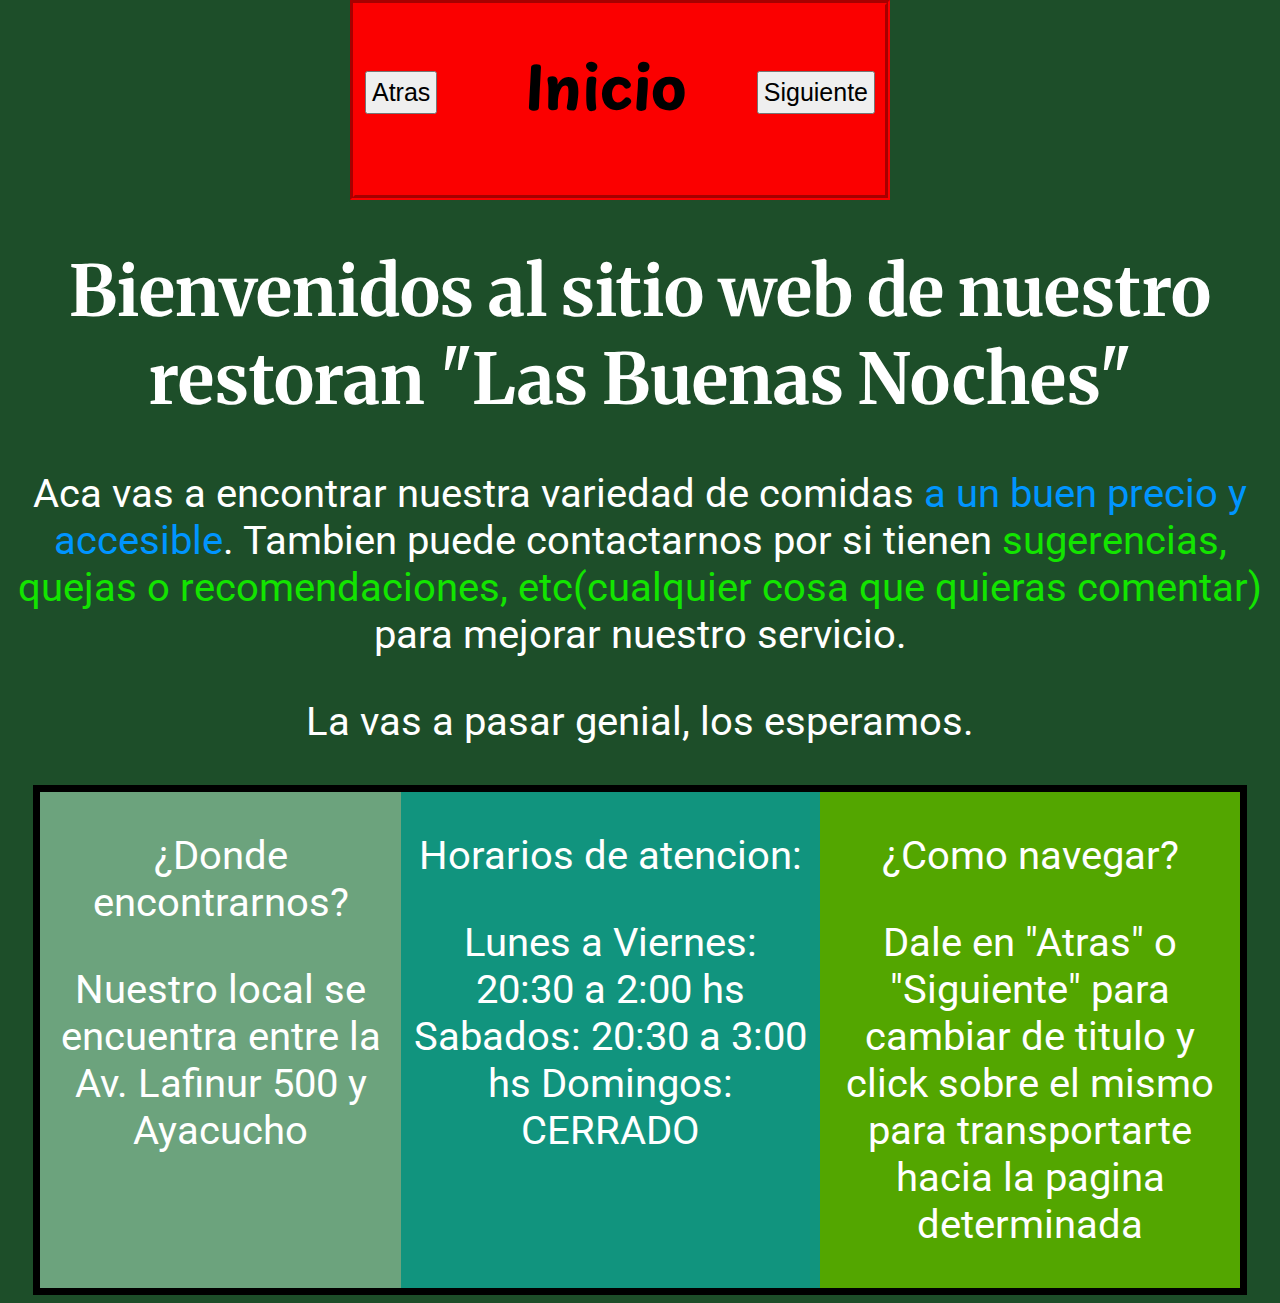
<file: index.html>
<!DOCTYPE html>
<html lang="en">

<head>
    <meta charset="utf-8">
    <meta name="viewport" content="width=device-width, initial-scale=1.0">
    <title> Inicio </title>
    <link rel="stylesheet" href="/CSS/pag1_style.css">
    <link rel="preconnect" href="https://fonts.googleapis.com">
    <link rel="preconnect" href="https://fonts.gstatic.com" crossorigin>
    <link href="https://fonts.googleapis.com/css2?family=Playpen+Sans:wght@400;600&display=swap" rel="stylesheet">

    <link rel="preconnect" href="https://fonts.googleapis.com">
    <link rel="preconnect" href="https://fonts.gstatic.com" crossorigin>
    <link href="https://fonts.googleapis.com/css2?family=Roboto:wght@500&display=swap" rel="stylesheet">

    <link rel="preconnect" href="https://fonts.googleapis.com">
    <link rel="preconnect" href="https://fonts.gstatic.com" crossorigin>
    <link href="https://fonts.googleapis.com/css2?family=Merriweather:ital,wght@1,300&display=swap" rel="stylesheet">
</head>

<body>
    <nav>
    <div class="slider0">
        <div class="btn_atras">
            <button type="button" onclick="atras()"> Atras </button>
        </div>
        <div class="seccion">
            <a href=>
                <h1></h1>
            </a>
        </div>
        <div class="btn_adelante">
            <button type="button" onclick="siguiente()"> Siguiente </button>
        </div>
    </div>
    </nav>
    <h1 id="inicio"> Bienvenidos al sitio web de nuestro <span id="siguiente_linea"> restoran "Las Buenas Noches" </span> </h1>
    <article>
        <p class="articulo">
            Aca vas a encontrar nuestra variedad de comidas <span id="precio"> a un buen precio y accesible</span>.
            Tambien puede contactarnos por si tienen
            <span id="contacto"> sugerencias, quejas o recomendaciones, etc(cualquier cosa que quieras comentar) </span>
            para mejorar nuestro servicio.
        </p>
    </article>
    <article>
        <p class="articulo">La vas a pasar genial, los esperamos.</p>
    </article>
    <div class="info">
        <div class="ubicacion">
            <p> ¿Donde encontrarnos?</p>
            <p>Nuestro local se encuentra entre la Av. Lafinur 500 y Ayacucho</p>
        </div>
        <div class="horarios">
            <p> Horarios de atencion: 
            <p> Lunes a Viernes: 20:30 a 2:00 hs 
                Sabados: 20:30 a 3:00 hs 
                Domingos: CERRADO</p>
        </div>
        <div class="navegacion">
            <p> ¿Como navegar?</p>
            <p> 
                Dale en "Atras" o "Siguiente" para cambiar de titulo
                y click sobre el mismo para transportarte hacia la pagina determinada
            </p>
        </div>
    </div>
    <script src="/JS/pag1_script.js"></script>
</body>

</html>
</file>
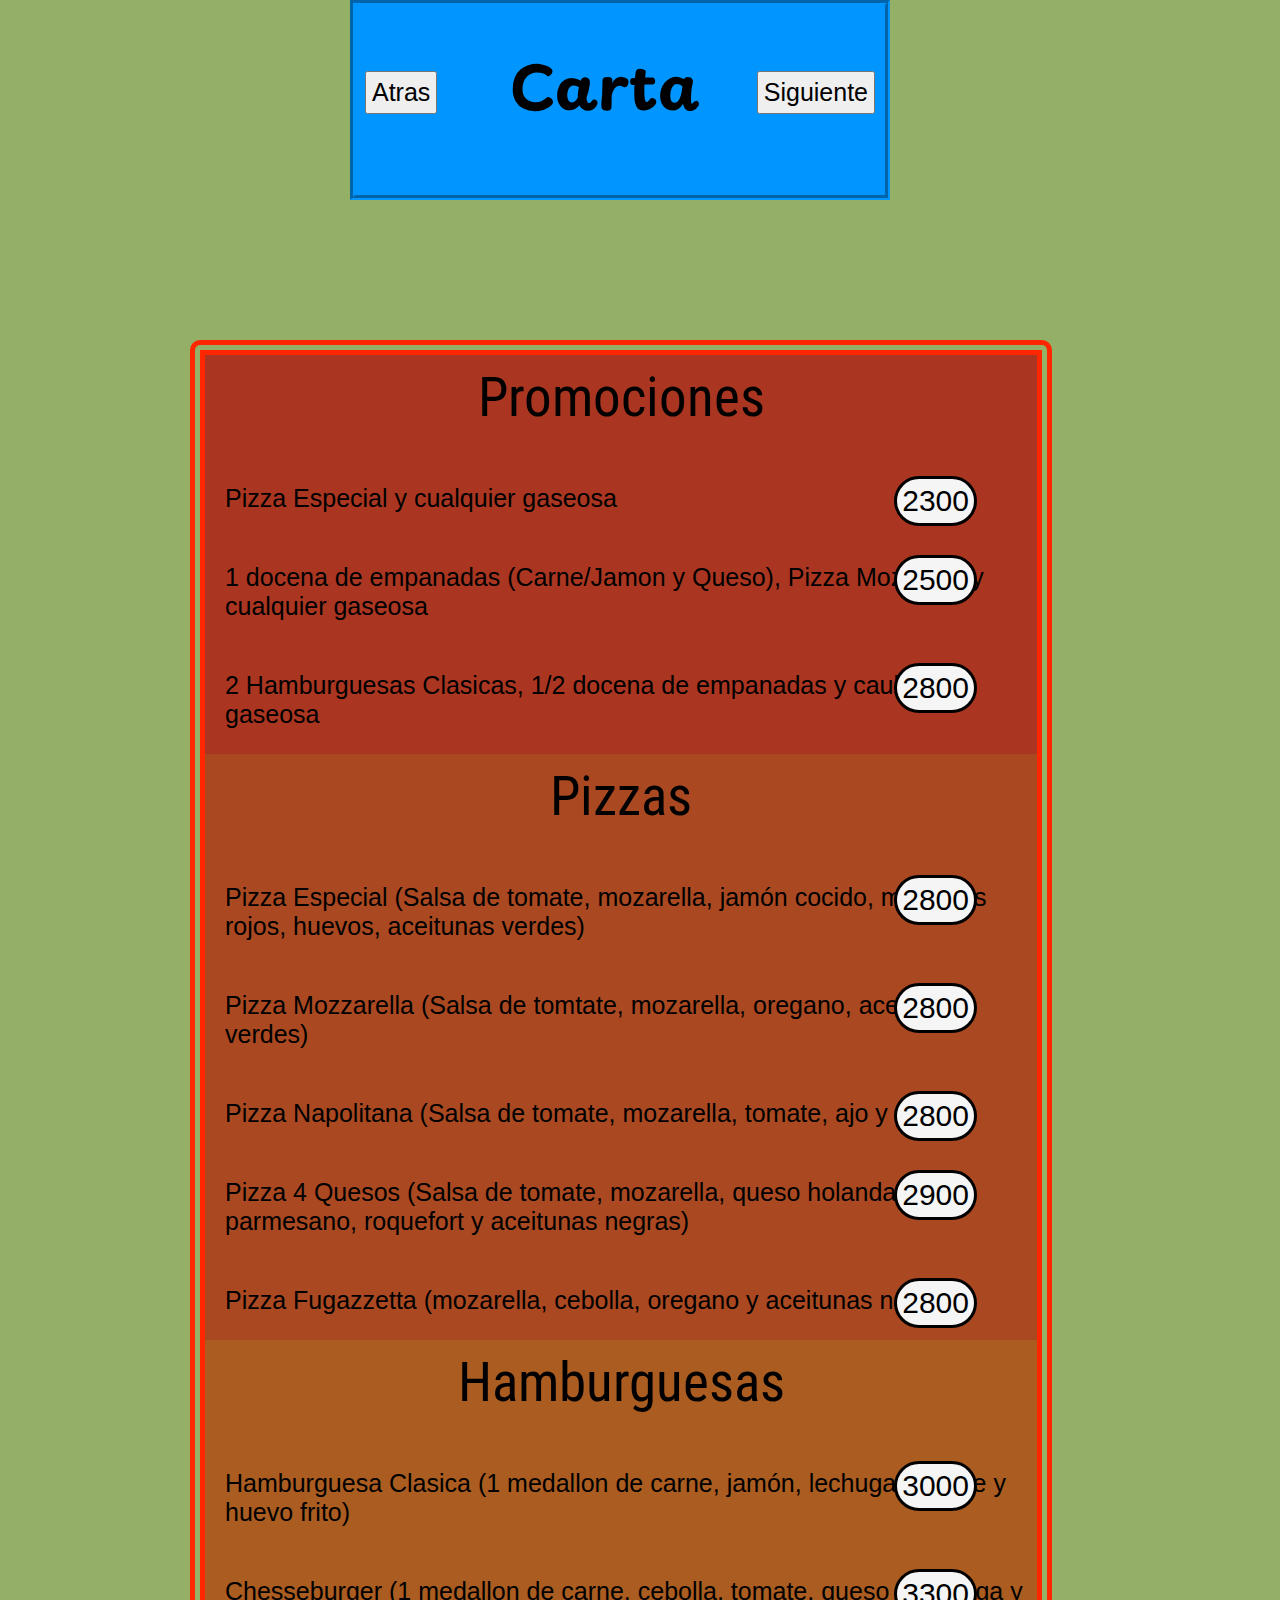
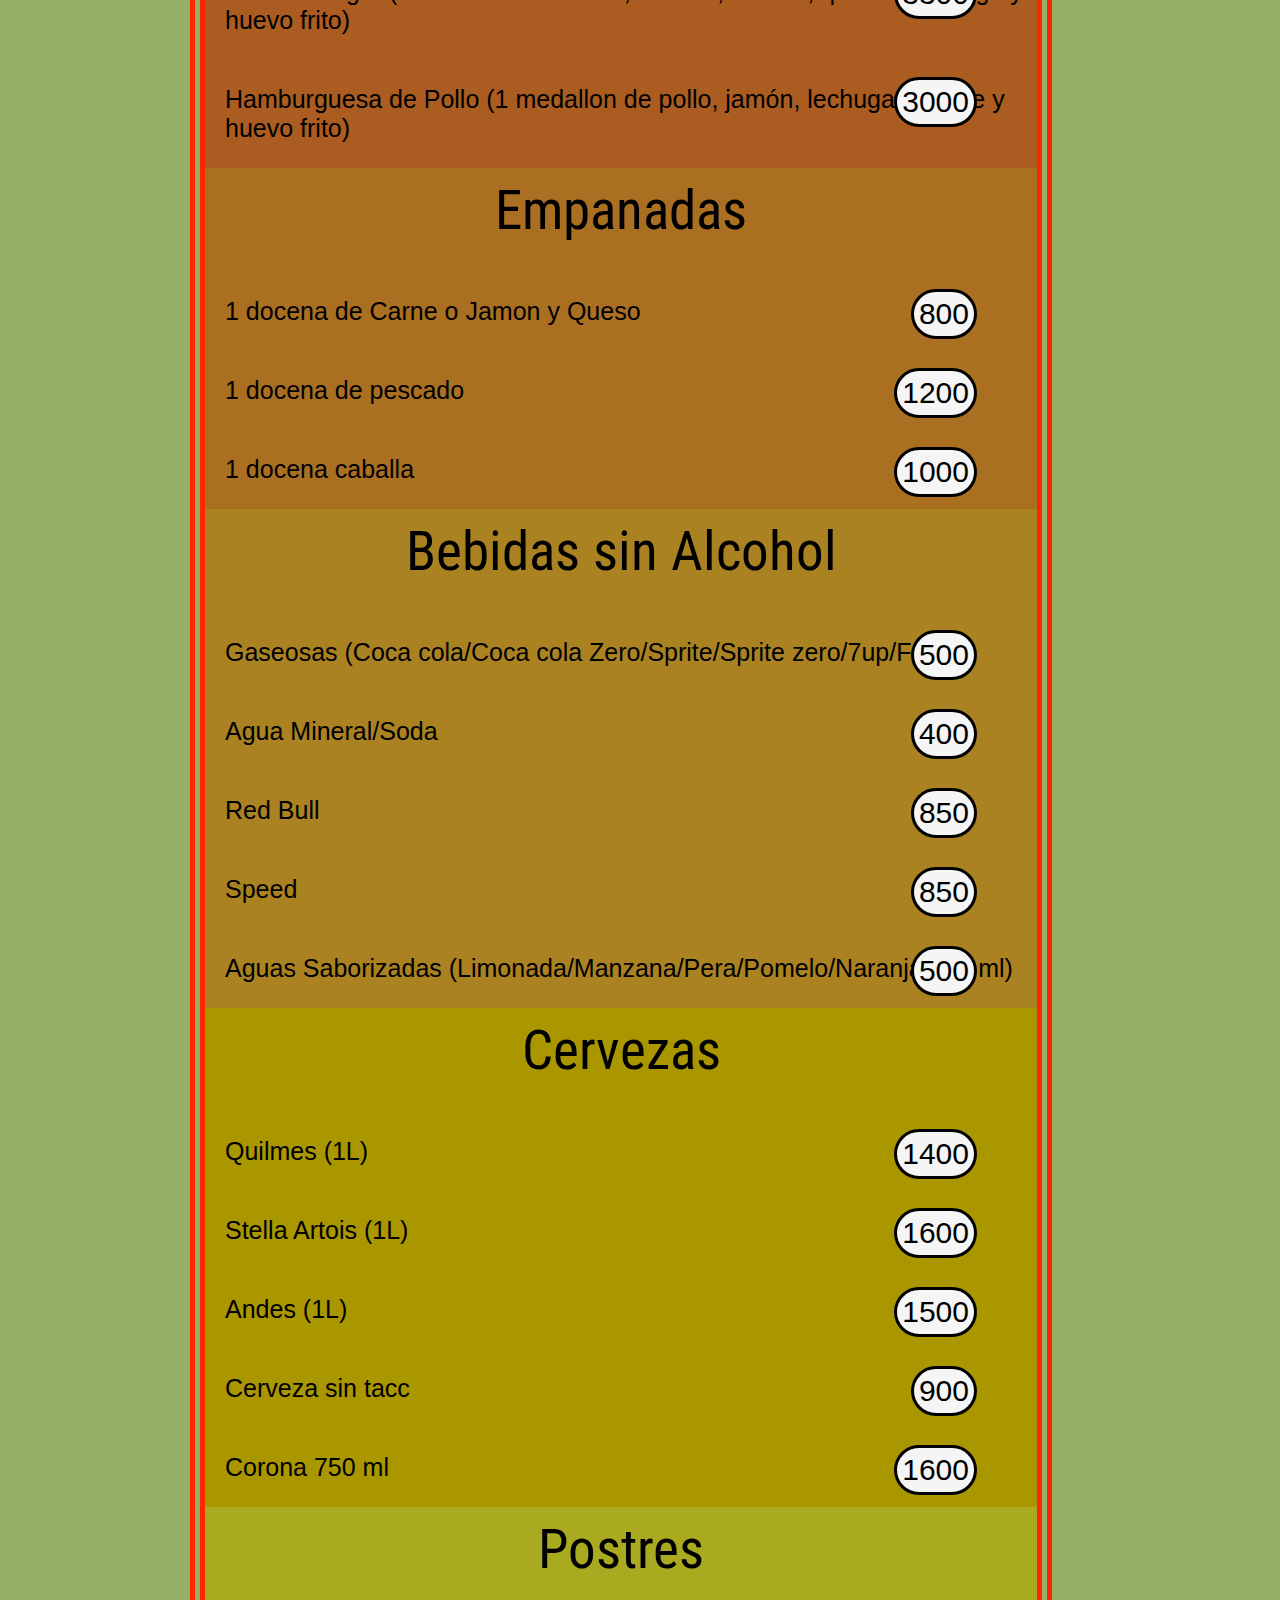
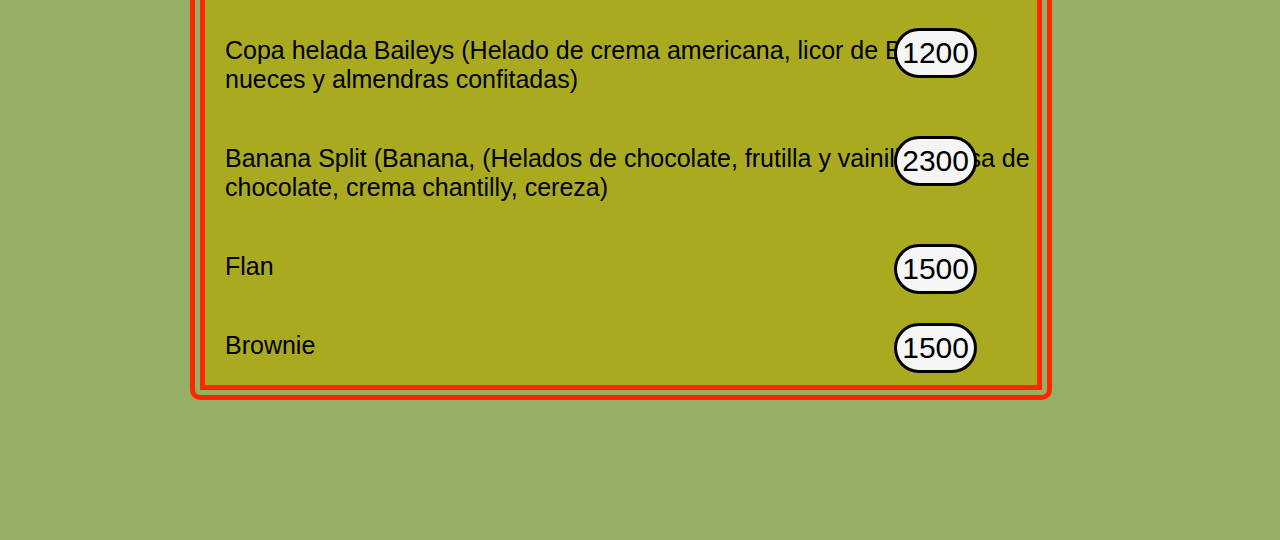
<file: PAGINA_2/pag2.html>
<!DOCTYPE html>
<html lang="en">
<head>
    <meta charset="UTF-8">
    <meta name="viewport" content="width=device-width, initial-scale=1.0">
    <title> Carta </title>
    <link rel="stylesheet" href="/PAGINA_2/CSS/pag2_style.css">

    <link rel="preconnect" href="https://fonts.googleapis.com">
    <link rel="preconnect" href="https://fonts.gstatic.com" crossorigin>
    <link href="https://fonts.googleapis.com/css2?family=Playpen+Sans:wght@400;600&display=swap" rel="stylesheet">

    <link rel="preconnect" href="https://fonts.googleapis.com">
    <link rel="preconnect" href="https://fonts.gstatic.com" crossorigin>
    <link href="https://fonts.googleapis.com/css2?family=Roboto+Condensed:wght@600&display=swap" rel="stylesheet">
</head>
<body>
    <div class="slider1">
        <div class="btn_atras">
            <button type="button" onclick="atras()"> Atras </button>
        </div>
        <div class="seccion">
           <a href=><h1></h1></a>
        </div>
        <div class="btn_adelante">
            <button type="button" onclick="siguiente()"> Siguiente </button>
        </div>
    </div>
    <div class="menuCarta">

        <div class="promociones">
            <p class="titulo"> Promociones </p>
            <p class="item"> Pizza Especial y cualquier gaseosa <span> 2300 </span> </p>
            <p class="item"> 1 docena de empanadas (Carne/Jamon y Queso), Pizza Mozarella y cualquier gaseosa <span> 2500 </span> </p>
            <p class="item"> 2 Hamburguesas Clasicas, 1/2 docena de empanadas y caulquier gaseosa <span> 2800</span></p>
        </div> 
    
        <div class="pizzas">
            <p class="titulo"> Pizzas </p>
            <p class="item"> 
                Pizza Especial (Salsa de tomate, mozarella, jamón cocido, 
                morrones rojos, huevos, aceitunas verdes) <span> 2800 </span> </p>
            <p class="item"> Pizza Mozzarella (Salsa de tomtate, mozarella, oregano, aceitunas verdes) <span> 2800 </span> </p>
            <p class="item"> Pizza Napolitana (Salsa de tomate, mozarella, tomate, ajo y perejil) <span> 2800 </span> </p>
            <p class="item"> 
                Pizza 4 Quesos (Salsa de tomate, mozarella, queso holanda, 
                parmesano, roquefort y aceitunas negras) <span> 2900 </span> </p>
            <p class="item"> Pizza Fugazzetta (mozarella, cebolla, oregano y aceitunas negras) <span> 2800 </span> </p>
        </div>

        <div class="hamburguesas">
            <p class="titulo"> Hamburguesas </p>
            <p class="item"> Hamburguesa Clasica (1 medallon de carne, jamón, lechuga, tomate y huevo frito) <span> 3000 </span> </p>
            <p class="item"> Chesseburger (1 medallon de carne, cebolla, tomate, queso y lechuga y huevo frito) <span> 3300 </span> </p>
            <p class="item"> Hamburguesa de Pollo (1 medallon de pollo, jamón, lechuga, tomate y huevo frito) <span> 3000 </span> </p>
        </div>

        <div class="empanadas">
            <p class="titulo"> Empanadas </p>
            <p class="item"> 1 docena de Carne o Jamon y Queso <span> 800 </span> </p>
            <p class="item"> 1 docena de pescado <span> 1200 </span> </p>
            <p class="item"> 1 docena caballa <span> 1000 </span> </p>
        </div>

        <div class="sin_alcohol">
            <p class="titulo"> Bebidas sin Alcohol </p>
            <p class="item"> Gaseosas (Coca cola/Coca cola Zero/Sprite/Sprite zero/7up/Fanta) <span> 500 </span> </p>
            <p class="item"> Agua Mineral/Soda <span> 400 </span> </p>
            <p class="item"> Red Bull <span> 850 </span> </p>
            <p class="item"> Speed <span> 850 </span> </p>
            <p class="item"> Aguas Saborizadas (Limonada/Manzana/Pera/Pomelo/Naranja 500 ml) <span> 500 </span> </p>
        </div>    

        <div class="cervezas">
            <p class="titulo"> Cervezas </p>
            <p class="item"> Quilmes (1L) <span> 1400 </span> </p>
            <p class="item"> Stella Artois (1L) <span> 1600 </span> </p>
            <p class="item"> Andes (1L) <span> 1500 </span> </p>
            <p class="item"> Cerveza sin tacc <span> 900 </span> </p>
            <p class="item"> Corona 750 ml <span> 1600 </span> </p>
        </div>
        
        <div class="postres">
            <p class="titulo"> Postres </p>
            <p class="item"> Copa helada Baileys (Helado de crema americana, licor de Baileys, nueces y almendras confitadas) <span> 1200 </span> </p>
            <p class="item"> 
                Banana Split (Banana, (Helados de chocolate, frutilla y vainilla), 
                salsa de chocolate, crema chantilly, cereza) <span> 2300 </span> </p>
            <p class="item"> Flan <span> 1500 </span> </p>
            <p class="item"> Brownie <span> 1500 </span> </p>
        </div>

    </div>
    <script src="../PAGINA_2/JS/pag2_script.js"></script>
</body>
</html>
</file>
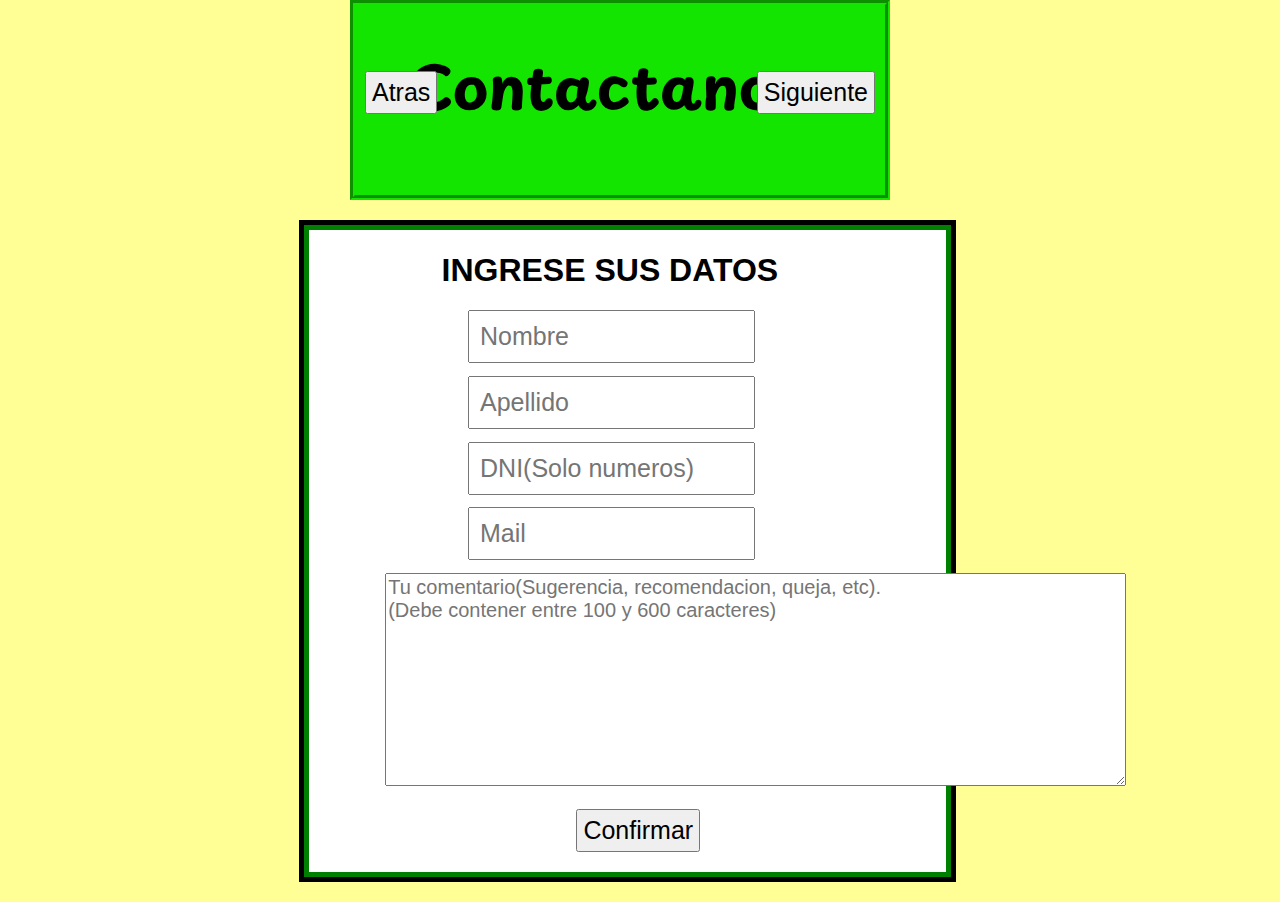
<file: PAGINA_3/pag3.html>
<!DOCTYPE html>
<html lang="en">

<head>
    <meta charset="UTF-8">
    <meta name="viewport" content="width=device-width, initial-scale=1.0">
    <link rel="stylesheet" href="../PAGINA_3/CSS/pag3_style.css">

    <link rel="preconnect" href="https://fonts.googleapis.com">
    <link rel="preconnect" href="https://fonts.gstatic.com" crossorigin>
    <link href="https://fonts.googleapis.com/css2?family=Playpen+Sans:wght@400;600&display=swap" rel="stylesheet">

    <link rel="preconnect" href="https://fonts.googleapis.com">
    <link rel="preconnect" href="https://fonts.gstatic.com" crossorigin>
    <link href="https://fonts.googleapis.com/css2?family=Roboto&display=swap" rel="stylesheet">

    <title> Contactanos </title>
</head>

<body>
    <div class="slider2">
        <div class="btn_atras">
            <button type="button" onclick="atras()"> Atras </button>
        </div>
        <div class="seccion">
            <a href=""><h1></h1></a>
        </div>
        <div class="btn_adelante">
            <button type="button" onclick="siguiente()"> Siguiente </button>
        </div>
    </div>

    <ul id="listado_errores"></ul>
    <ul id="listado_datos"></ul>
    <h1 id="mensaje_final"></h1>
    <div class="contenedor">
        <form onsubmit="return validar()" id="frm">
            <h1 id="titulo"> INGRESE SUS DATOS </h1>
            <input type="text" class="campo" id="fnombre" placeholder="Nombre">
            <input type="text" class="campo" id="fapellido" placeholder="Apellido">
            <input type="text" class="campo" id="fdni" placeholder="DNI(Solo numeros)">
            <input type="text" class="campo" id="fmail" placeholder="Mail">
            <textarea id="t_area" name="t_area" rows="9" cols="60" placeholder="Tu comentario(Sugerencia, recomendacion, queja, etc).
(Debe contener entre 100 y 600 caracteres)"></textarea>
            <button id="btn_confirmar"> Confirmar </button>
        </form>
    </div>

    <script src="../PAGINA_3/JS/pag3_script.js"></script>
</body>
</html>
</file>
<file: CSS/pag1_style.css>
* {
    box-sizing: border-box;
}

body {
    background-color: #1d4e29;
    text-align: center;
}

.slider0{
    position: relative;
    border: 5px groove rgb(251, 0, 0);  
    height: 200px;
    margin: -7.9px 382px 0px 342px;
    background-color: rgb(251, 0, 0);
}

.slider1{
    position: relative;
    border: 5px groove rgb(0, 149, 255);  
    height: 200px;
    margin: -7.9px 382px 0px 342px;
    background-color: rgb(0, 149, 255);
}

.slider2{
    position: relative;
    border: 5px groove rgb(19, 228, 0);  
    height: 200px;
    margin: -7.9px 382px 0px 342px;
    background-color: rgb(19, 228, 0);
}

.btn_atras {
    position: absolute;
    margin: 66px 10px;
    top: 0;
}

.seccion h1{
    text-align: center;
    margin: 35px 30px 0px 0px;
    font-size: 60px;
    font-family: 'Playpen Sans', cursive;
    color: black; 
}

.btn_adelante { 
    margin: 66px 10px;
    position: absolute;
    top: 0;
    right: 0;
}

a {
    text-decoration: none;
    color: black;
    display: block;
}

button {
    font-size: 25px;
    font-family: 'Gill Sans', 'Gill Sans MT', Calibri, 'Trebuchet MS', sans-serif;
    padding: 5px; 
}

h1, p, div {
    color: white;
}

#inicio {
    font-size: 70px;
    font-family: 'Merriweather', serif;
}

.articulo {
    font-family: 'Roboto', sans-serif;
}

#precio {
    color: rgb(0, 149, 255);
}

#contacto{
    color: rgb(19, 228, 0);
}

p {
    font-size: 40px;
}

.info {
    border: 7px solid black;
    margin: 0px 2%;
    display: flex;  
    padding: 0;
}

.ubicacion{
    padding: 0px 10px;
    background-color: rgb(108, 163, 125);
    font-family: 'Roboto', sans-serif;
    width: 60%;
}

.horarios {
    padding: 0px 10px;
    background-color: rgba(0, 255, 255, 0.4);
    font-family: 'Roboto', sans-serif;
    width: 70%;
}

.navegacion {
    padding: 0px 10px;
    font-family: 'Roboto', sans-serif;
    width: 70%;
    background-color: rgb(83, 166, 0);
}

.final_mensaje {
    margin-top: -25px;
}

#siguiente_linea{
    display: block;
}
</file>
<file: PAGINA_2/CSS/pag2_style.css>
* {
    box-sizing: border-box;
}

body {
    background-color: rgb(148, 176, 102);
}

.slider0{
    position: relative;
    border: 5px groove rgb(251, 0, 0);  
    height: 200px;
    margin: -7.9px 382px 0px 342px;
    background-color: rgb(251, 0, 0);
}

.slider1{
    position: relative;
    border: 5px groove rgb(0, 149, 255);  
    height: 200px;
    margin: -7.9px 382px 0px 342px;
    background-color: rgb(0, 149, 255);
}

.slider2{
    position: relative;
    border: 5px groove rgb(19, 228, 0);  
    height: 200px;
    margin: -7.9px 382px 0px 342px;
    background-color: rgb(19, 228, 0);
}

.btn_atras {
    position: absolute;
    margin: 66px 10px;
    top: 0;
}

.seccion h1{
    text-align: center;
    margin: 35px 30px 0px 0px;
    font-size: 60px;
    font-family: 'Playpen Sans', cursive;
}

.btn_adelante { 
    margin: 66px 10px;
    position: absolute;
    top: 0;
    right: 0;
}

a {
    text-decoration: none;
    color: black;
    display: block;
}

button {
    font-size: 25px;
    font-family: 'Gill Sans', 'Gill Sans MT', Calibri, 'Trebuchet MS', sans-serif;
    padding: 5px; 
}

.menuCarta {
    border: 15px double rgb(255, 38, 0);
    margin: 140px 220px 140px 182px;
    border-radius: 10px;
}

.promociones{
    background-color: rgb(170, 54, 33);
    position: relative;
    margin-top: -55px;
}

.pizzas{
    background-color: rgb(170, 73, 33);
    margin-top: -55px;
}

.hamburguesas{
    background-color: rgb(170, 92, 33);
    margin-top: -55px;
}

.empanadas{
    background-color: rgb(170, 111, 33);
    margin-top: -55px;
}

.sin_alcohol{
    background-color: rgb(170, 130, 33);
    margin-top: -55px;
}

.cervezas{
    background-color: rgb(170, 151, 0);
    margin-top: -55px;
}

.postres{
    background-color: rgb(170, 170, 33);
    margin: -55px 0px -25px 0px;
}


.titulo {
    text-align: center;
    padding: 10px 0px 0px 0px;
    font-size: 55px;
    font-family: 'Roboto Condensed', sans-serif;
}

.item{
    font-size: 25px;
    position: relative;
    padding: 0px 0px 25px 20px;
    font-family: 'Segoe UI', Tahoma, Geneva, Verdana, sans-serif;
}

.item span{
    background-color: whitesmoke;
    border: 3px solid black;
    border-radius: 30px;
    position: absolute;
    top: 0;
    right: 0;
    margin: -8px 60px 0px 0px;
    padding: 5px;
    font-size: 30px;
}

.precio{
    font-size: 40px;
    margin: 0px 0px 0px 89%;
}
</file>
<file: PAGINA_3/CSS/pag3_style.css>
* {
    box-sizing: border-box;
}

body {
    background-color: rgb(255, 255, 150);
}

.slider0 {
    position: relative;
    border: 5px groove rgb(251, 0, 0);
    height: 200px;
    margin: -7.9px 382px 0px 342px;
    background-color: rgb(251, 0, 0)
}

.slider1 {
    position: relative;
    border: 5px groove rgb(0, 149, 255);
    height: 200px;
    margin: -7.9px 382px 0px 342px;
    background-color: rgb(0, 149, 255);
}

.slider2 {
    position: relative;
    border: 5px groove rgb(19, 228, 0);
    height: 200px;
    margin: -7.9px 382px 0px 342px;
    background-color: rgb(19, 228, 0);
}


.btn_atras {
    position: absolute;
    margin: 66px 10px;
    top: 0;
}

.seccion h1 {
    text-align: center;
    margin: 35px 30px 0px 0px;
    font-size: 60px;
    font-family: 'Playpen Sans', cursive;
    color: black;
}

.btn_adelante {
    margin: 66px 10px;
    position: absolute;
    top: 0;
    right: 0;
}

a {
    text-decoration: none;
    color: black;
    display: block;
}

button {
    font-size: 25px;
    font-family: 'Gill Sans', 'Gill Sans MT', Calibri, 'Trebuchet MS', sans-serif;
    padding: 5px;
}

#listado_errores li {
    list-style: none;
    text-align: center;
    font-size: 37px;
    margin-right: 80px;
    font-family: 'Roboto', sans-serif;
    color: red;
}

#listado_datos li{
    list-style: none;
    text-align: center;
    font-size: 37px;
    margin-right: 80px;
    font-family: 'Roboto', sans-serif;
    color: green;
}

#mensaje_final {
    font-family: 'Roboto', sans-serif;
    font-size: 30px;
    color: rgb(0, 94, 255);
    text-align: center;
}

.contenedor {
    background-color: white;
    border: 5px solid black;
    margin: 20px 25% 20px 23%;
}

form {
    border: 5px solid green;
}

#titulo {
    text-align: center;
    margin-right: 5.5%;
    font-family: Arial, Helvetica, sans-serif;
}

.campo {
    display: block;
    margin: 0px 0px 2% 25%;
    font-size: 25px;
    padding: 10px;
    width: 45%;
    font-family: Arial, Helvetica, sans-serif;
}

#t_area {
    display: block;
    margin: 0px 0px 2% 12%;
    font-size: 20px;
    font-family: Arial, Helvetica, sans-serif;
}

#btn_confirmar {
    margin-left: 42%;
    margin-top: 10px;
    margin-bottom: 20px;
}
</file>
